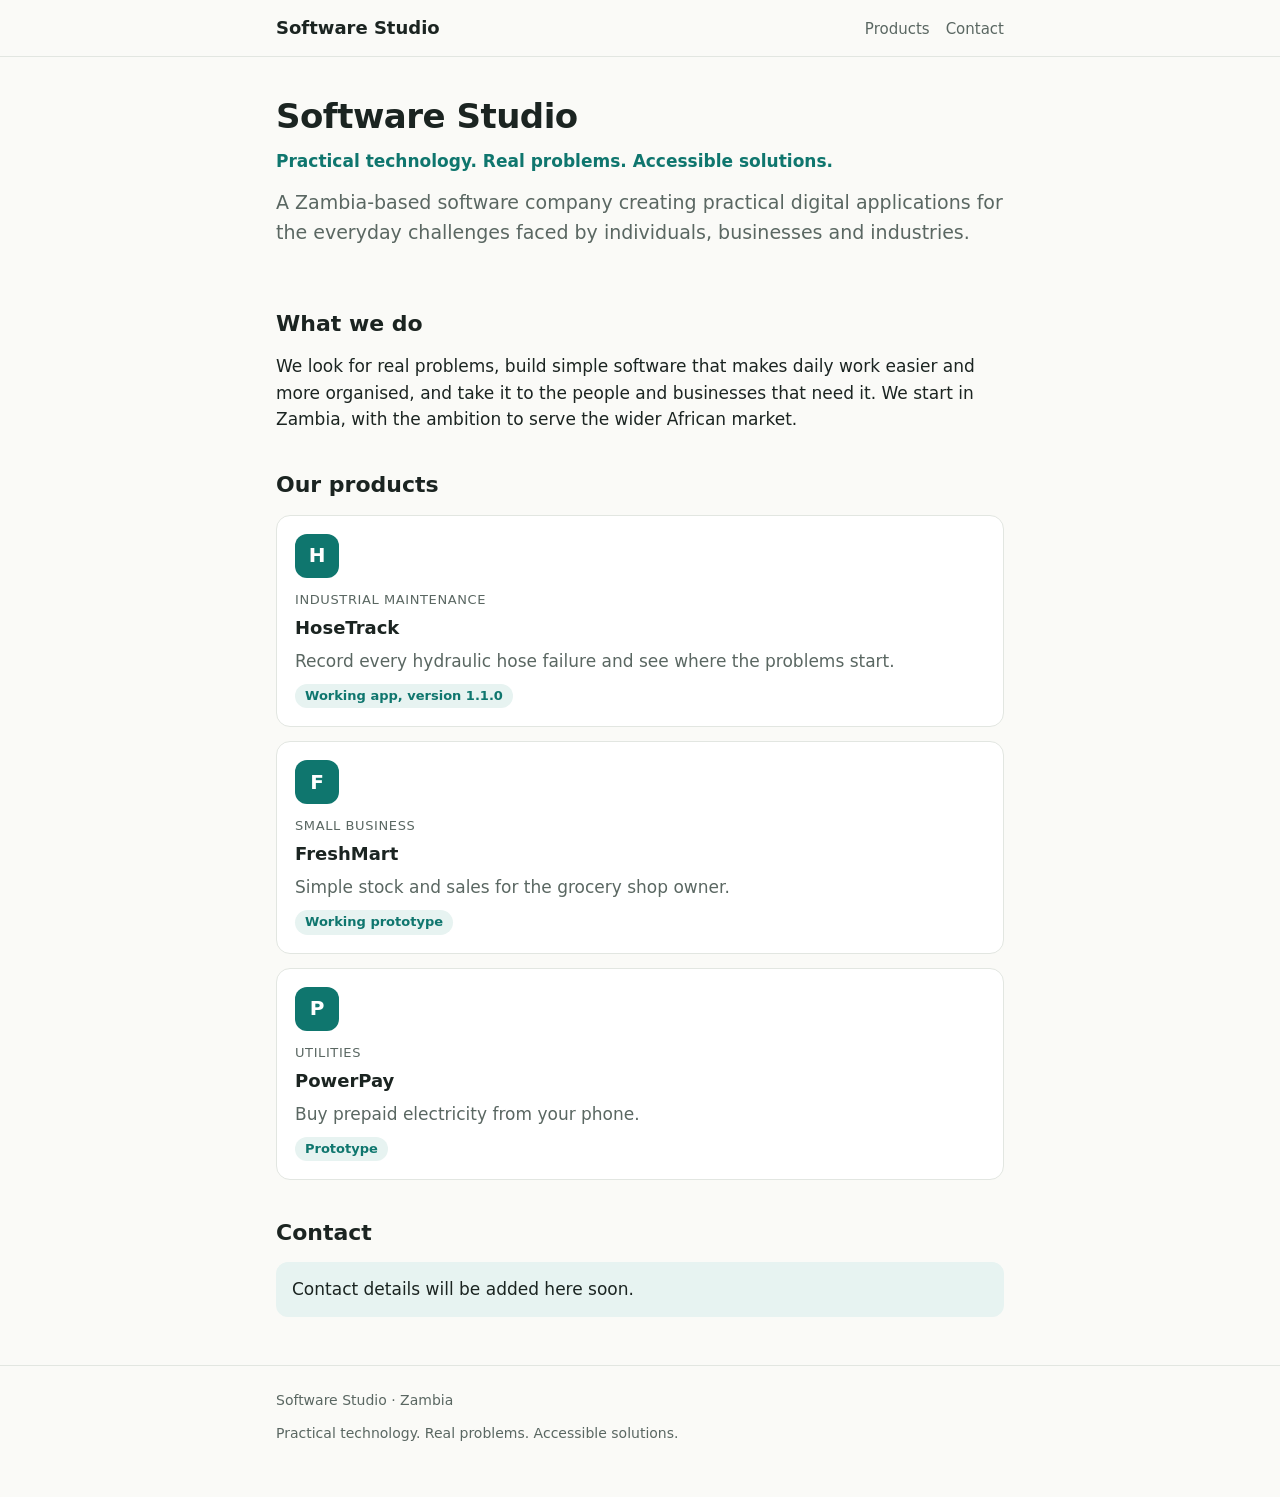
<file: index.html>
<!doctype html>
<html lang="en">
<head>
<meta charset="utf-8">
<meta name="viewport" content="width=device-width, initial-scale=1">
<title>Software Studio: practical software from Zambia</title>
<meta name="description" content="A Zambia-based software company creating practical digital applications for the everyday challenges faced by individuals, businesses and industries.">
<meta property="og:type" content="website">
<meta property="og:title" content="Software Studio: practical software from Zambia">
<meta property="og:description" content="A Zambia-based software company creating practical digital applications for the everyday challenges faced by individuals, businesses and industries.">
<meta property="og:url" content="https://smmandona-png.github.io/software-studio/">
<meta property="og:image" content="https://smmandona-png.github.io/software-studio/assets/share.png">
<meta name="twitter:card" content="summary_large_image">
<link rel="stylesheet" href="style.css">
</head>
<body>
<header class="top"><div class="wrap">
<a class="brand" href="index.html">Software Studio</a>
<nav><a href="index.html#products">Products</a><a href="index.html#contact">Contact</a></nav>
</div></header>
<main class="wrap">

<section class="hero">
<h1>Software Studio</h1>
<p class="tag">Practical technology. Real problems. Accessible solutions.</p>
<p class="lead">A Zambia-based software company creating practical digital applications for the everyday challenges faced by individuals, businesses and industries.</p>
</section>

<h2>What we do</h2>
<p>We look for real problems, build simple software that makes daily work easier and more organised, and take it to the people and businesses that need it. We start in Zambia, with the ambition to serve the wider African market.</p>

<h2 id="products">Our products</h2>
<div class="grid">
<a class="card" href="products/hosetrack/index.html"><div class="tile">H</div><div class="cat">Industrial maintenance</div><h3>HoseTrack</h3><p>Record every hydraulic hose failure and see where the problems start.</p><span class="badge">Working app, version 1.1.0</span></a>
<a class="card" href="products/freshmart/index.html"><div class="tile">F</div><div class="cat">Small business</div><h3>FreshMart</h3><p>Simple stock and sales for the grocery shop owner.</p><span class="badge">Working prototype</span></a>
<a class="card" href="products/powerpay/index.html"><div class="tile">P</div><div class="cat">Utilities</div><h3>PowerPay</h3><p>Buy prepaid electricity from your phone.</p><span class="badge">Prototype</span></a>
</div>

<h2 id="contact">Contact</h2>
<p class="note">Contact details will be added here soon.</p>

</main>
<footer><div class="wrap">
<p>Software Studio &middot; Zambia</p>
<p>Practical technology. Real problems. Accessible solutions.</p>
</div></footer>
</body>
</html>
</file>
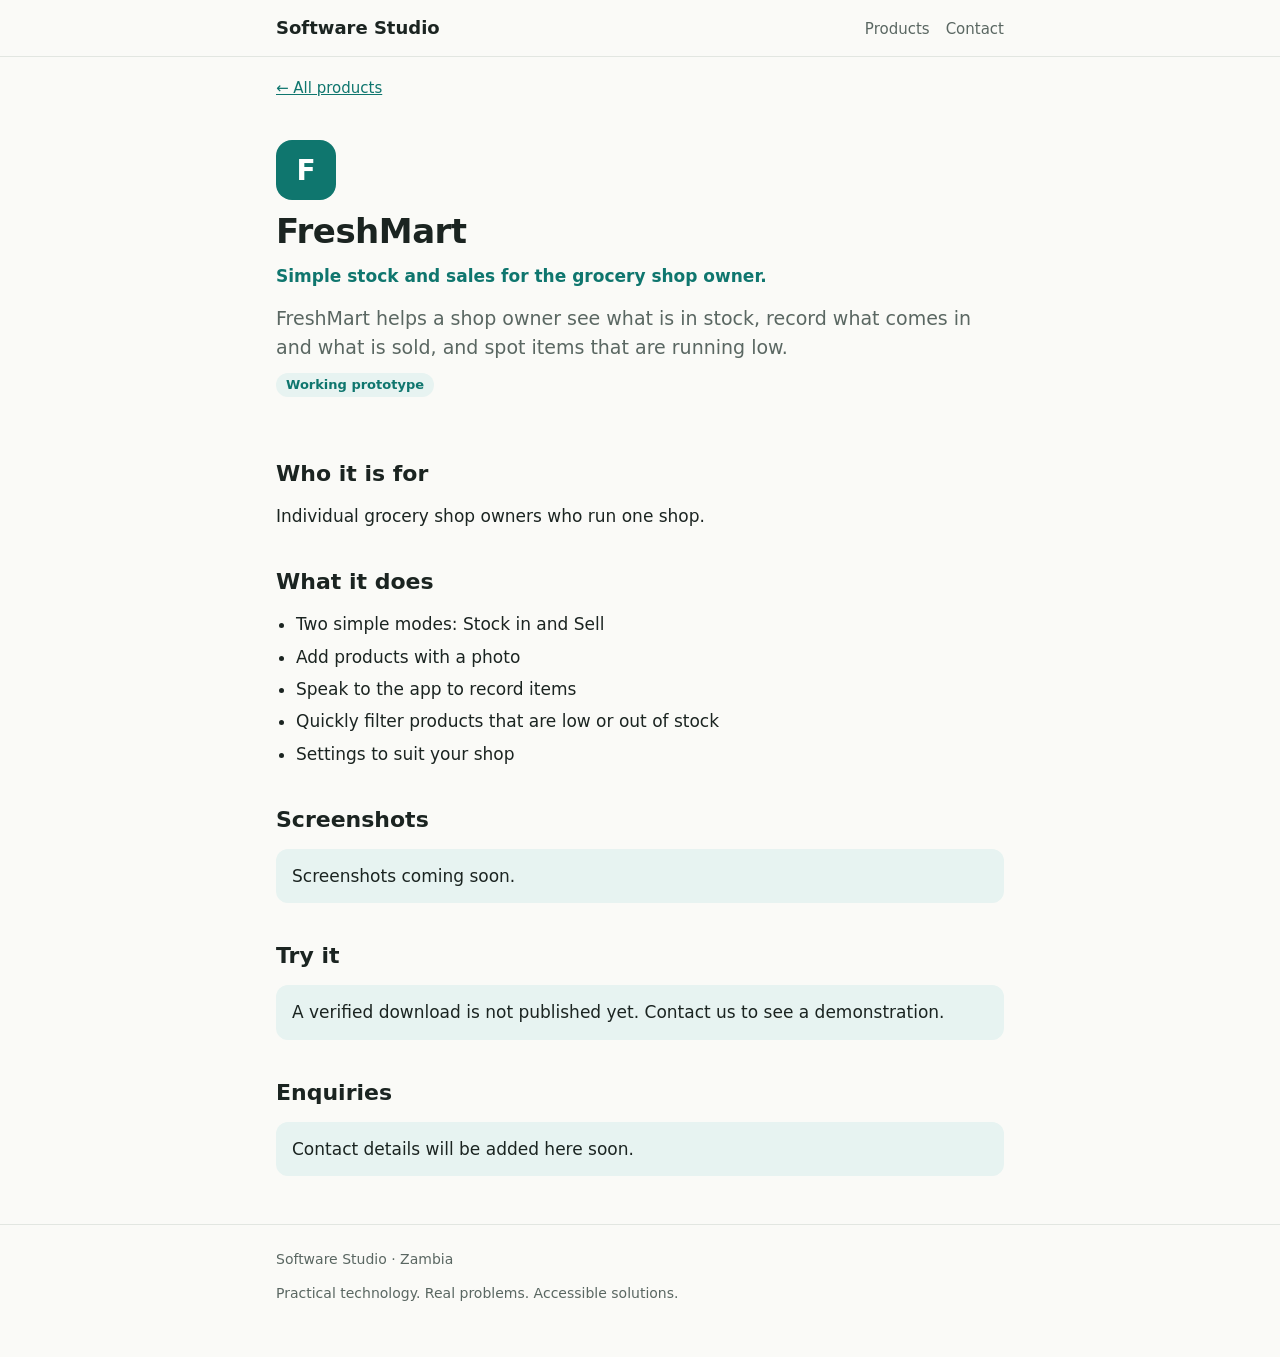
<file: products/freshmart/index.html>
<!doctype html>
<html lang="en">
<head>
<meta charset="utf-8">
<meta name="viewport" content="width=device-width, initial-scale=1">
<title>FreshMart | Software Studio</title>
<meta name="description" content="FreshMart helps a shop owner see what is in stock, record what comes in and what is sold, and spot items that are running low.">
<meta property="og:type" content="website">
<meta property="og:title" content="FreshMart | Software Studio">
<meta property="og:description" content="FreshMart helps a shop owner see what is in stock, record what comes in and what is sold, and spot items that are running low.">
<meta property="og:url" content="https://smmandona-png.github.io/software-studio/products/freshmart/index.html">
<meta property="og:image" content="https://smmandona-png.github.io/software-studio/assets/share.png">
<meta name="twitter:card" content="summary_large_image">
<link rel="stylesheet" href="../../style.css">
</head>
<body>
<header class="top"><div class="wrap">
<a class="brand" href="../../index.html">Software Studio</a>
<nav><a href="../../index.html#products">Products</a><a href="../../index.html#contact">Contact</a></nav>
</div></header>
<main class="wrap">

<p class="crumb"><a href="../../index.html#products">&larr; All products</a></p>
<section class="hero">
<div class="tile big">F</div>
<h1>FreshMart</h1>
<p class="tag">Simple stock and sales for the grocery shop owner.</p>
<p class="lead">FreshMart helps a shop owner see what is in stock, record what comes in and what is sold, and spot items that are running low.</p>
<span class="badge">Working prototype</span>
</section>
<h2>Who it is for</h2><p>Individual grocery shop owners who run one shop.</p>
<h2>What it does</h2><ul class="feat"><li>Two simple modes: Stock in and Sell</li><li>Add products with a photo</li><li>Speak to the app to record items</li><li>Quickly filter products that are low or out of stock</li><li>Settings to suit your shop</li></ul>
<h2>Screenshots</h2><p class="note">Screenshots coming soon.</p>
<h2>Try it</h2><p class="note">A verified download is not published yet. Contact us to see a demonstration.</p>
<h2>Enquiries</h2><p class="note">Contact details will be added here soon.</p>

</main>
<footer><div class="wrap">
<p>Software Studio &middot; Zambia</p>
<p>Practical technology. Real problems. Accessible solutions.</p>
</div></footer>
</body>
</html>
</file>
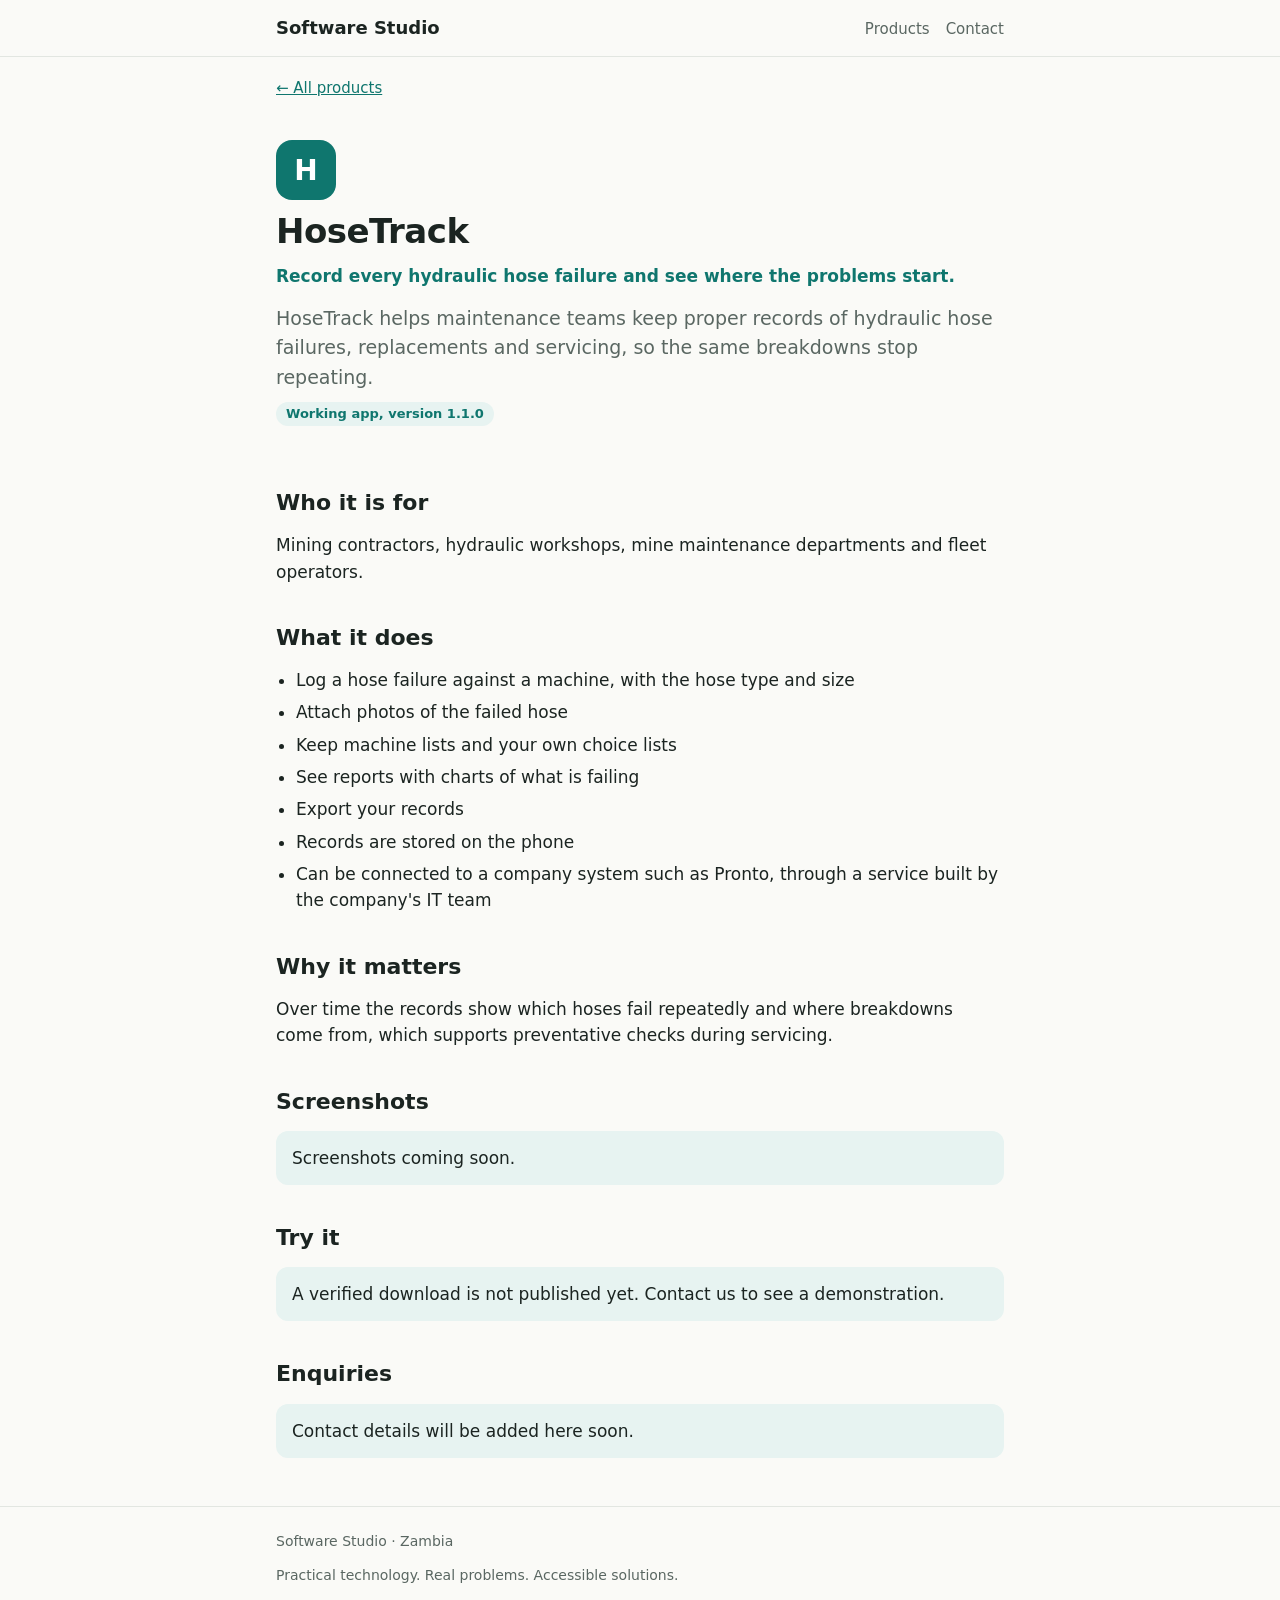
<file: products/hosetrack/index.html>
<!doctype html>
<html lang="en">
<head>
<meta charset="utf-8">
<meta name="viewport" content="width=device-width, initial-scale=1">
<title>HoseTrack | Software Studio</title>
<meta name="description" content="HoseTrack helps maintenance teams keep proper records of hydraulic hose failures, replacements and servicing, so the same breakdowns stop repeating.">
<meta property="og:type" content="website">
<meta property="og:title" content="HoseTrack | Software Studio">
<meta property="og:description" content="HoseTrack helps maintenance teams keep proper records of hydraulic hose failures, replacements and servicing, so the same breakdowns stop repeating.">
<meta property="og:url" content="https://smmandona-png.github.io/software-studio/products/hosetrack/index.html">
<meta property="og:image" content="https://smmandona-png.github.io/software-studio/assets/share.png">
<meta name="twitter:card" content="summary_large_image">
<link rel="stylesheet" href="../../style.css">
</head>
<body>
<header class="top"><div class="wrap">
<a class="brand" href="../../index.html">Software Studio</a>
<nav><a href="../../index.html#products">Products</a><a href="../../index.html#contact">Contact</a></nav>
</div></header>
<main class="wrap">

<p class="crumb"><a href="../../index.html#products">&larr; All products</a></p>
<section class="hero">
<div class="tile big">H</div>
<h1>HoseTrack</h1>
<p class="tag">Record every hydraulic hose failure and see where the problems start.</p>
<p class="lead">HoseTrack helps maintenance teams keep proper records of hydraulic hose failures, replacements and servicing, so the same breakdowns stop repeating.</p>
<span class="badge">Working app, version 1.1.0</span>
</section>
<h2>Who it is for</h2><p>Mining contractors, hydraulic workshops, mine maintenance departments and fleet operators.</p>
<h2>What it does</h2><ul class="feat"><li>Log a hose failure against a machine, with the hose type and size</li><li>Attach photos of the failed hose</li><li>Keep machine lists and your own choice lists</li><li>See reports with charts of what is failing</li><li>Export your records</li><li>Records are stored on the phone</li><li>Can be connected to a company system such as Pronto, through a service built by the company&#x27;s IT team</li></ul>
<h2>Why it matters</h2><p>Over time the records show which hoses fail repeatedly and where breakdowns come from, which supports preventative checks during servicing.</p>
<h2>Screenshots</h2><p class="note">Screenshots coming soon.</p>
<h2>Try it</h2><p class="note">A verified download is not published yet. Contact us to see a demonstration.</p>
<h2>Enquiries</h2><p class="note">Contact details will be added here soon.</p>

</main>
<footer><div class="wrap">
<p>Software Studio &middot; Zambia</p>
<p>Practical technology. Real problems. Accessible solutions.</p>
</div></footer>
</body>
</html>
</file>
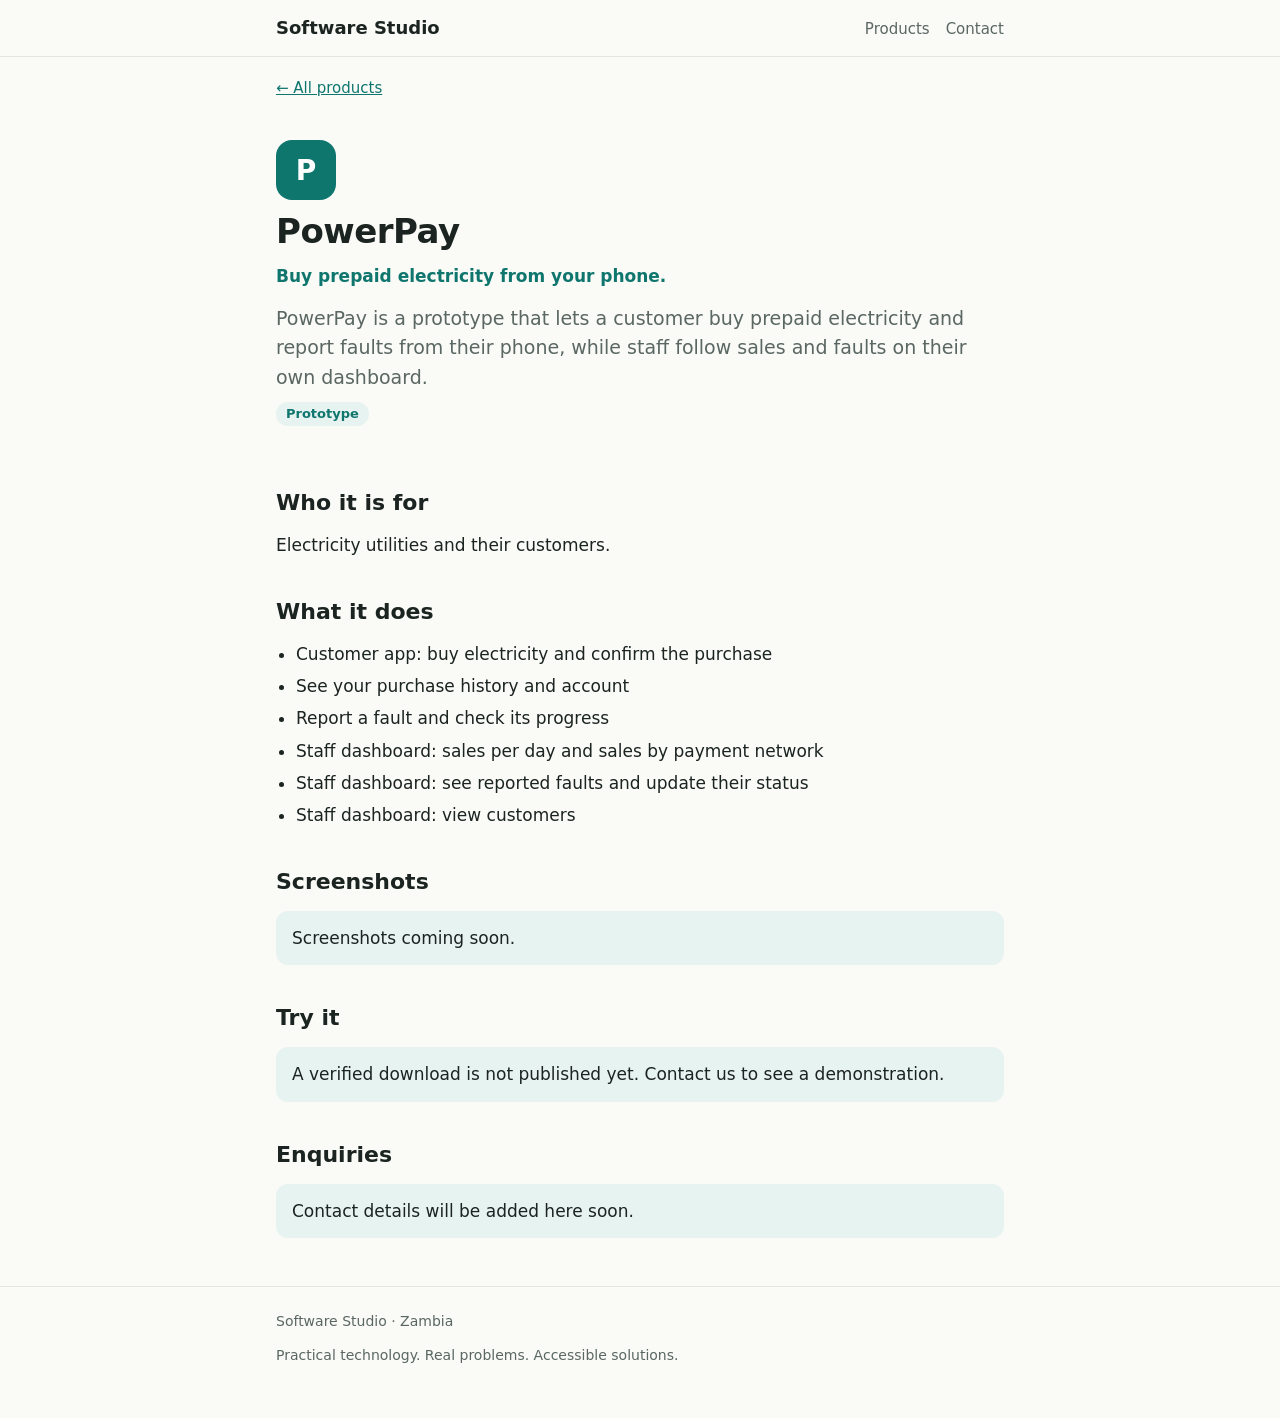
<file: products/powerpay/index.html>
<!doctype html>
<html lang="en">
<head>
<meta charset="utf-8">
<meta name="viewport" content="width=device-width, initial-scale=1">
<title>PowerPay | Software Studio</title>
<meta name="description" content="PowerPay is a prototype that lets a customer buy prepaid electricity and report faults from their phone, while staff follow sales and faults on their own dashboard.">
<meta property="og:type" content="website">
<meta property="og:title" content="PowerPay | Software Studio">
<meta property="og:description" content="PowerPay is a prototype that lets a customer buy prepaid electricity and report faults from their phone, while staff follow sales and faults on their own dashboard.">
<meta property="og:url" content="https://smmandona-png.github.io/software-studio/products/powerpay/index.html">
<meta property="og:image" content="https://smmandona-png.github.io/software-studio/assets/share.png">
<meta name="twitter:card" content="summary_large_image">
<link rel="stylesheet" href="../../style.css">
</head>
<body>
<header class="top"><div class="wrap">
<a class="brand" href="../../index.html">Software Studio</a>
<nav><a href="../../index.html#products">Products</a><a href="../../index.html#contact">Contact</a></nav>
</div></header>
<main class="wrap">

<p class="crumb"><a href="../../index.html#products">&larr; All products</a></p>
<section class="hero">
<div class="tile big">P</div>
<h1>PowerPay</h1>
<p class="tag">Buy prepaid electricity from your phone.</p>
<p class="lead">PowerPay is a prototype that lets a customer buy prepaid electricity and report faults from their phone, while staff follow sales and faults on their own dashboard.</p>
<span class="badge">Prototype</span>
</section>
<h2>Who it is for</h2><p>Electricity utilities and their customers.</p>
<h2>What it does</h2><ul class="feat"><li>Customer app: buy electricity and confirm the purchase</li><li>See your purchase history and account</li><li>Report a fault and check its progress</li><li>Staff dashboard: sales per day and sales by payment network</li><li>Staff dashboard: see reported faults and update their status</li><li>Staff dashboard: view customers</li></ul>
<h2>Screenshots</h2><p class="note">Screenshots coming soon.</p>
<h2>Try it</h2><p class="note">A verified download is not published yet. Contact us to see a demonstration.</p>
<h2>Enquiries</h2><p class="note">Contact details will be added here soon.</p>

</main>
<footer><div class="wrap">
<p>Software Studio &middot; Zambia</p>
<p>Practical technology. Real problems. Accessible solutions.</p>
</div></footer>
</body>
</html>
</file>
<file: style.css>
:root {
  --bg: #fafaf7;
  --card: #ffffff;
  --ink: #1b2421;
  --muted: #5a6762;
  --line: #e2e6e1;
  --accent: #0f766e;
  --accent-ink: #ffffff;
  --soft: #e7f3f1;
}
@media (prefers-color-scheme: dark) {
  :root {
    --bg: #101513;
    --card: #181f1c;
    --ink: #eef2ef;
    --muted: #9aa8a2;
    --line: #2a3430;
    --accent: #2fb5a8;
    --accent-ink: #06201d;
    --soft: #15302c;
  }
}
* { box-sizing: border-box; }
html { -webkit-text-size-adjust: 100%; }
body {
  margin: 0;
  background: var(--bg);
  color: var(--ink);
  font-family: system-ui, -apple-system, "Segoe UI", Roboto, sans-serif;
  line-height: 1.55;
  font-size: 17px;
}
a { color: var(--accent); }
.wrap { max-width: 760px; margin: 0 auto; padding: 0 16px; }

header.top { border-bottom: 1px solid var(--line); background: var(--bg); position: sticky; top: 0; z-index: 5; }
header.top .wrap { display: flex; align-items: center; justify-content: space-between; height: 56px; gap: 12px; }
.brand { font-weight: 700; color: var(--ink); text-decoration: none; font-size: 18px; }
nav a { color: var(--muted); text-decoration: none; margin-left: 16px; font-size: 15px; }
nav a:hover { color: var(--ink); }

.hero { padding: 40px 0 24px; }
.hero h1 { font-size: 34px; line-height: 1.15; margin: 0 0 12px; letter-spacing: -0.5px; }
.hero .tag { color: var(--accent); font-weight: 600; margin: 0 0 14px; }
.hero p.lead { color: var(--muted); font-size: 19px; margin: 0; }

h2 { font-size: 22px; margin: 36px 0 12px; }
h3 { font-size: 18px; margin: 0 0 6px; }
p { margin: 0 0 12px; }

.grid { display: grid; gap: 14px; }
.card {
  display: block;
  background: var(--card);
  border: 1px solid var(--line);
  border-radius: 14px;
  padding: 18px;
  color: inherit;
  text-decoration: none;
}
a.card:hover { border-color: var(--accent); }
.card .cat { font-size: 13px; color: var(--muted); text-transform: uppercase; letter-spacing: 0.6px; margin-bottom: 4px; }
.card p { color: var(--muted); margin: 6px 0 0; }
.badge {
  display: inline-block;
  background: var(--soft);
  color: var(--accent);
  border-radius: 999px;
  padding: 2px 10px;
  font-size: 13px;
  font-weight: 600;
  margin-top: 10px;
}
.tile {
  width: 44px; height: 44px; border-radius: 12px;
  background: var(--accent); color: var(--accent-ink);
  display: flex; align-items: center; justify-content: center;
  font-weight: 700; font-size: 20px; margin-bottom: 12px;
}
.tile.big { width: 60px; height: 60px; font-size: 28px; border-radius: 16px; }

.crumb { margin: 20px 0 0; font-size: 15px; }
ul.feat { padding-left: 20px; margin: 0 0 12px; }
ul.feat li { margin-bottom: 6px; }

.btn {
  display: inline-block;
  background: var(--accent);
  color: var(--accent-ink);
  padding: 12px 20px;
  border-radius: 10px;
  text-decoration: none;
  font-weight: 600;
  margin: 4px 8px 4px 0;
}
.btn.alt { background: transparent; color: var(--accent); border: 1px solid var(--accent); }
.note {
  background: var(--soft);
  border-radius: 12px;
  padding: 14px 16px;
  color: var(--ink);
}
.shots { display: grid; gap: 12px; grid-template-columns: repeat(2, 1fr); }
.shots img { width: 100%; height: auto; border-radius: 12px; border: 1px solid var(--line); }
video { width: 100%; border-radius: 12px; }

footer { border-top: 1px solid var(--line); margin-top: 48px; padding: 24px 0 40px; color: var(--muted); font-size: 14px; }
</file>
